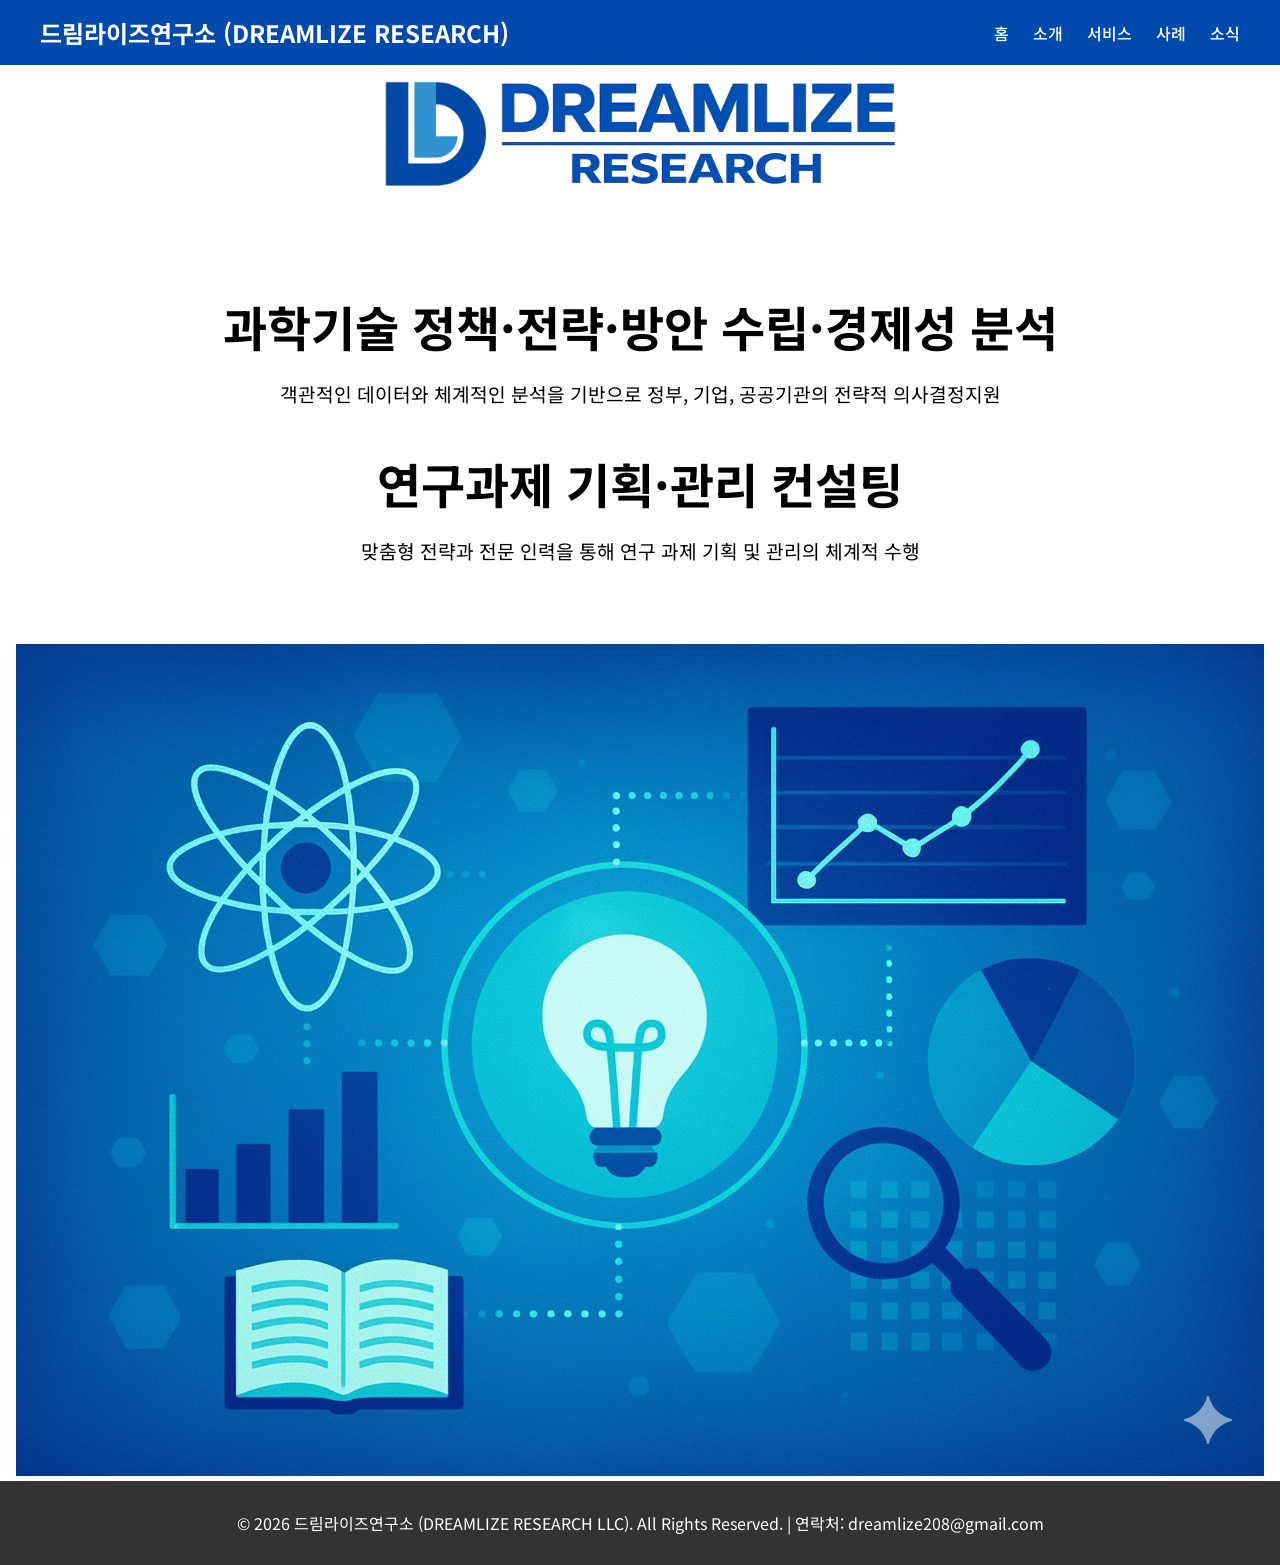
<file: index.html>
<!DOCTYPE html>
<html lang="ko">
<head>
<meta charset="UTF-8">
<meta name="viewport" content="width=device-width, initial-scale=1.0">
<title>드림라이즈연구소 | 정책·방안 수립, 연구과제 기획·관리 컨설팅</title>
<link href="https://fonts.googleapis.com/css2?family=Noto+Sans+KR&display=swap" rel="stylesheet">
<link rel="stylesheet" href="css/style.css">
</head>
<body>

<header>
  <div class="logo"> 드림라이즈연구소 (DREAMLIZE RESEARCH)</div>
  <nav>
    <a href="index.html">홈</a>
    <a href="about.html">소개</a>
    <a href="services.html">서비스</a>
    <a href="cases.html">사례</a>
    <a href="news.html">소식</a>
  </nav>
</header>

<p></p><p></p>
<center>
<img src="../img/로고_rev3.jpg" style="max-width:40%; height:auto;">  
</center>
  
<section class="banner">
  <h1>과학기술 정책·전략·방안 수립·경제성 분석</h1>
  <p>객관적인 데이터와 체계적인 분석을 기반으로 정부, 기업, 공공기관의 전략적 의사결정지원</p>
  <h1>연구과제 기획·관리 컨설팅</h1>
  <p>맞춤형 전략과 전문 인력을 통해 연구 과제 기획 및 관리의 체계적 수행</p>
</section>

<center>
<img src="../img/home.jpg" style="max-width:100%; height:auto;">  
</center>
  
<footer>
  &copy; 2026 드림라이즈연구소 (DREAMLIZE RESEARCH LLC). All Rights Reserved. | 연락처: dreamlize208@gmail.com
</footer>

<script src="js/script.js"></script>
</body>

</html>
</file>
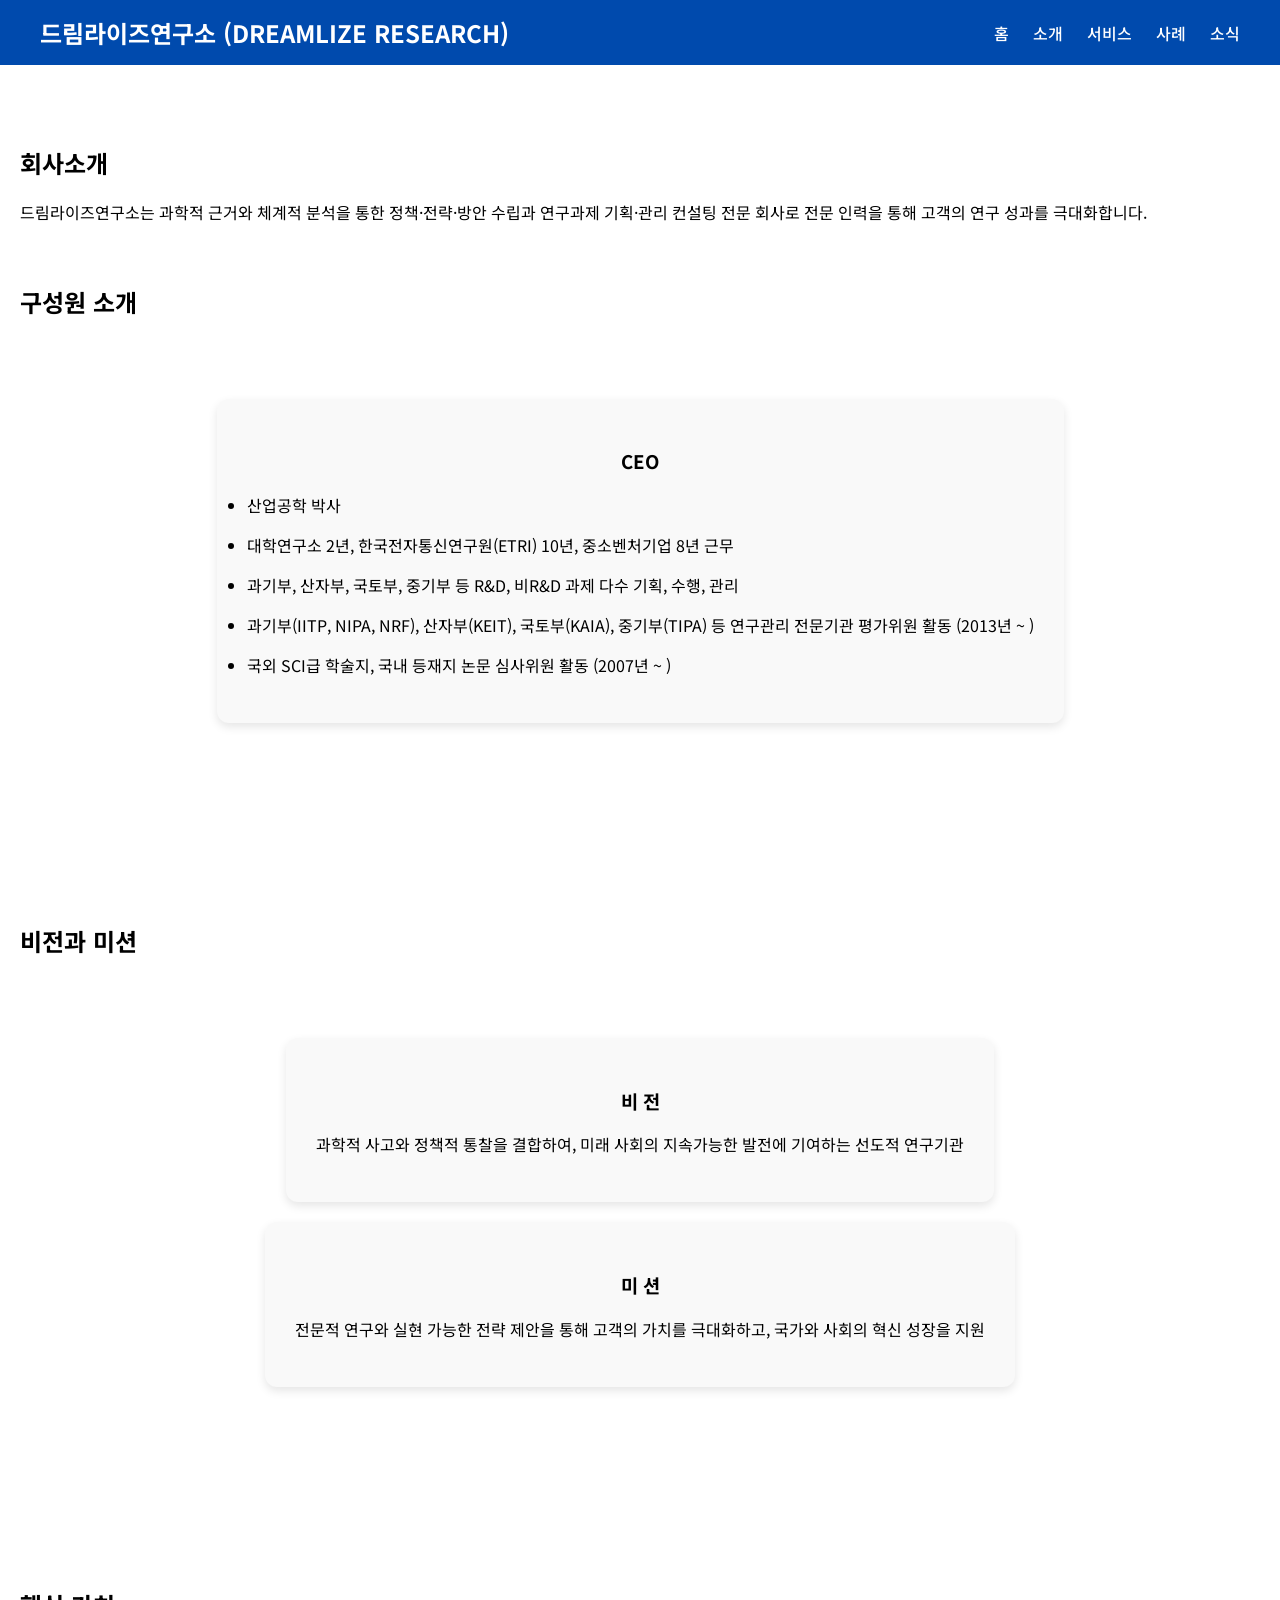
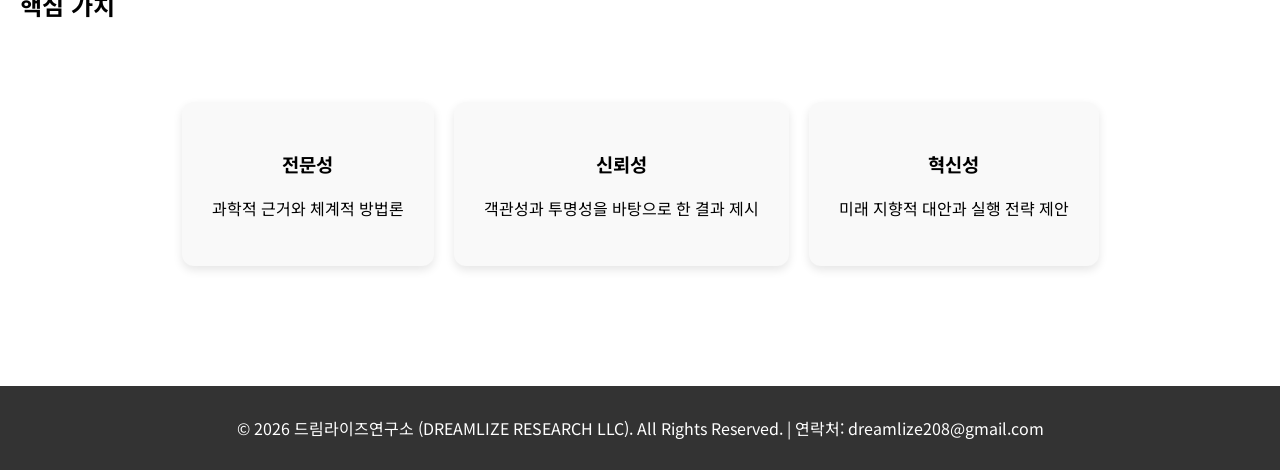
<file: about.html>
<!DOCTYPE html>
<html lang="ko">
<head>
<meta charset="UTF-8">
<meta name="viewport" content="width=device-width, initial-scale=1.0">
<title>드림라이즈연구소 | 소개</title>
<link href="https://fonts.googleapis.com/css2?family=Noto+Sans+KR&display=swap" rel="stylesheet">
<link rel="stylesheet" href="css/style.css">
</head>
<body>

<header>
  <div class="logo">드림라이즈연구소 (DREAMLIZE RESEARCH)</div>
  <nav>
    <a href="index.html">홈</a>
    <a href="about.html">소개</a>
    <a href="services.html">서비스</a>
    <a href="cases.html">사례</a>
    <a href="news.html">소식</a>
  </nav>
</header>

<section>
  <h2>회사소개</h2>
  <p>드림라이즈연구소는 과학적 근거와 체계적 분석을 통한 정책·전략·방안 수립과 연구과제 기획·관리 컨설팅 전문 회사로 전문 인력을 통해 고객의 연구 성과를 극대화합니다.</p>
  <br>
  <h2>구성원 소개</h2>
    <section class="services" id="organization">
      <div class="service-card fade-in">
        <h3>CEO</h3>
          <p align=left><ul><li align=left>산업공학 박사</li></ul></p>
          <p align=left><ul><li align=left>대학연구소 2년, 한국전자통신연구원(ETRI) 10년, 중소벤처기업 8년 근무</li></ul></p>
          <p align=left><ul><li align=left>과기부, 산자부, 국토부, 중기부 등 R&D, 비R&D 과제 다수 기획, 수행, 관리</li></ul></p>
          <p align=left><ul><li align=left>과기부(IITP, NIPA, NRF), 산자부(KEIT), 국토부(KAIA), 중기부(TIPA) 등 연구관리 전문기관 평가위원 활동 (2013년 ~ )</li></ul></p>
          <p align=left><ul><li align=left>국외 SCI급 학술지, 국내 등재지 논문 심사위원 활동 (2007년 ~ )</li></ul></p>
      </div>      
     </section>
</section>

<section>
  <h2>비전과 미션</h2>
    <section class="services" id="vision">
      <div class="service-card fade-in">
        <h3>비 전</h3>
        <p>과학적 사고와 정책적 통찰을 결합하여, 미래 사회의 지속가능한 발전에 기여하는 선도적 연구기관</p>
      </div>
      <div class="service-card fade-in">
        <h3>미 션</h3>
        <p>전문적 연구와 실현 가능한 전략 제안을 통해 고객의 가치를 극대화하고, 국가와 사회의 혁신 성장을 지원</p>
      </div>
  </section>
</section>

<section>
  <h2>핵심 가치</h2>
  <section class="services" id="values">
    <div class="service-card fade-in">
      <h3>전문성</h3>
      <p>과학적 근거와 체계적 방법론</p>
    </div>
    <div class="service-card fade-in">
      <h3>신뢰성</h3>
      <p>객관성과 투명성을 바탕으로 한 결과 제시</p>
    </div>
    <div class="service-card fade-in">
      <h3>혁신성</h3>
      <p>미래 지향적 대안과 실행 전략 제안</p>
    </div>
  </section>
</section>

<footer>
  &copy; 2026 드림라이즈연구소 (DREAMLIZE RESEARCH LLC). All Rights Reserved. | 연락처: dreamlize208@gmail.com
</footer>

<script src="js/script.js"></script>
</body>

</html>
</file>
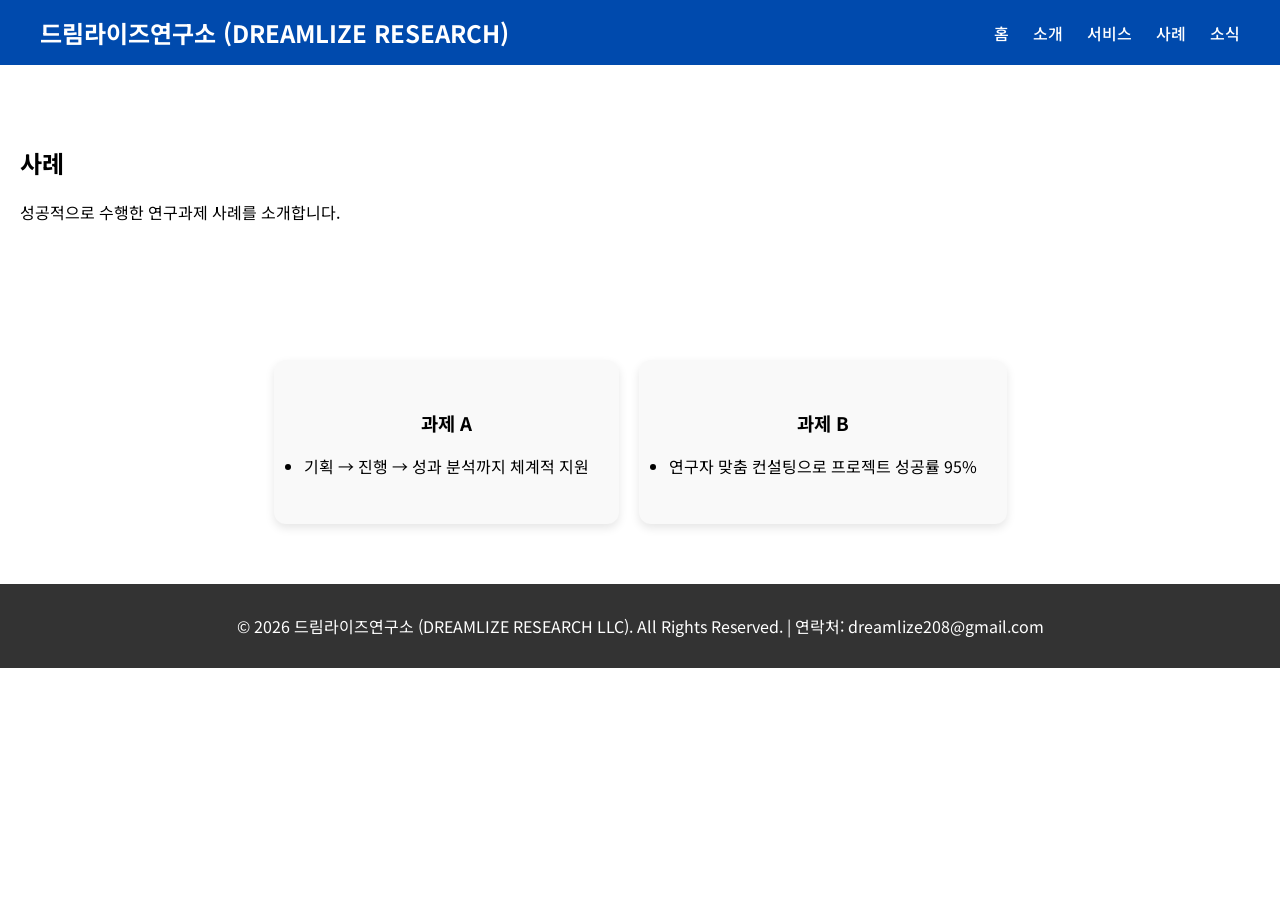
<file: cases.html>
<!DOCTYPE html>
<html lang="ko">
<head>
<meta charset="UTF-8">
<meta name="viewport" content="width=device-width, initial-scale=1.0">
<title>드림라이즈연구소 | 사례</title>
<link href="https://fonts.googleapis.com/css2?family=Noto+Sans+KR&display=swap" rel="stylesheet">
<link rel="stylesheet" href="css/style.css">
</head>
<body>

<header>
  <div class="logo">드림라이즈연구소 (DREAMLIZE RESEARCH)</div>
  <nav>
    <a href="index.html">홈</a>
    <a href="about.html">소개</a>
    <a href="services.html">서비스</a>
    <a href="cases.html">사례</a>
    <a href="news.html">소식</a>
  </nav>
</header>

<section>
  <h2>사례</h2>
  <p>성공적으로 수행한 연구과제 사례를 소개합니다.</p>
</section>

<section class="cases">
  <div class="case-card fade-in">
    <h3>과제 A</h3>
    <p align=left><ul><li align=left>기획 → 진행 → 성과 분석까지 체계적 지원</li></ul></p>
  </div>
  <div class="case-card fade-in">
    <h3>과제 B</h3>
    <p align=left><ul><li align=left>연구자 맞춤 컨설팅으로 프로젝트 성공률 95%</li></ul></p>
  </div>
</section>

<footer>
  &copy; 2026 드림라이즈연구소 (DREAMLIZE RESEARCH LLC). All Rights Reserved. | 연락처: dreamlize208@gmail.com
</footer>

<script src="js/script.js"></script>
</body>

</html>
</file>
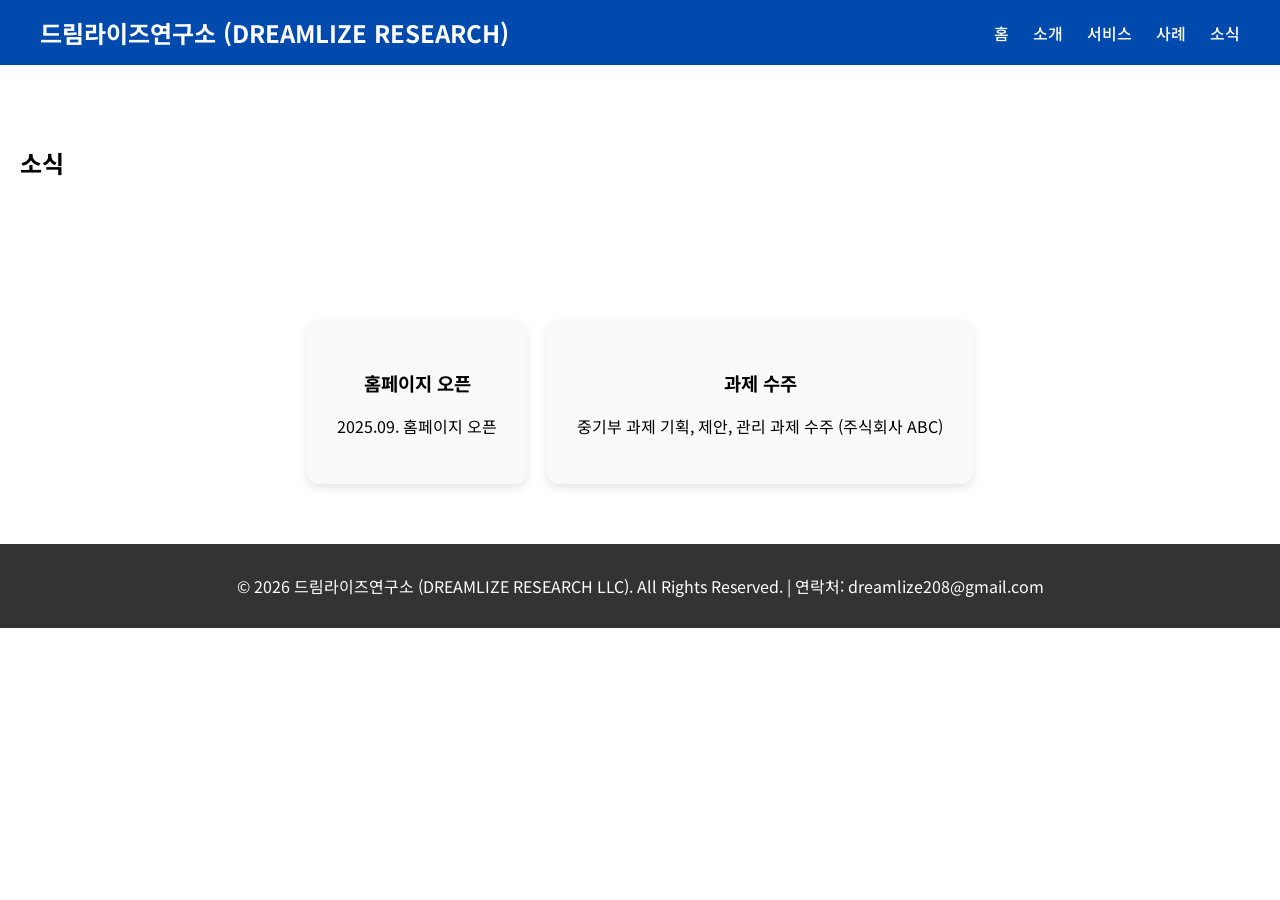
<file: news.html>
<!DOCTYPE html>
<html lang="ko">
<head>
<meta charset="UTF-8">
<meta name="viewport" content="width=device-width, initial-scale=1.0">
<title>드림라이즈연구소 | 소식</title>
<link href="https://fonts.googleapis.com/css2?family=Noto+Sans+KR&display=swap" rel="stylesheet">
<link rel="stylesheet" href="css/style.css">
</head>
<body>

<header>
  <div class="logo">드림라이즈연구소 (DREAMLIZE RESEARCH)</div>
  <nav>
    <a href="index.html">홈</a>
    <a href="about.html">소개</a>
    <a href="services.html">서비스</a>
    <a href="cases.html">사례</a>
    <a href="news.html">소식</a>
  </nav>
</header>

<section>
  <h2>소식</h2>
</section>

<section class="cases">
  <div class="case-card fade-in">
    <h3>홈페이지 오픈</h3>
    <p>2025.09. 홈페이지 오픈</p>
  </div>
  <div class="case-card fade-in">
    <h3>과제 수주</h3>
    <p>중기부 과제 기획, 제안, 관리 과제 수주 (주식회사 ABC)</p>
  </div>
</section>

<footer>
  &copy; 2026 드림라이즈연구소 (DREAMLIZE RESEARCH LLC). All Rights Reserved. | 연락처: dreamlize208@gmail.com
</footer>

<script src="js/script.js"></script>
</body>

</html>
</file>
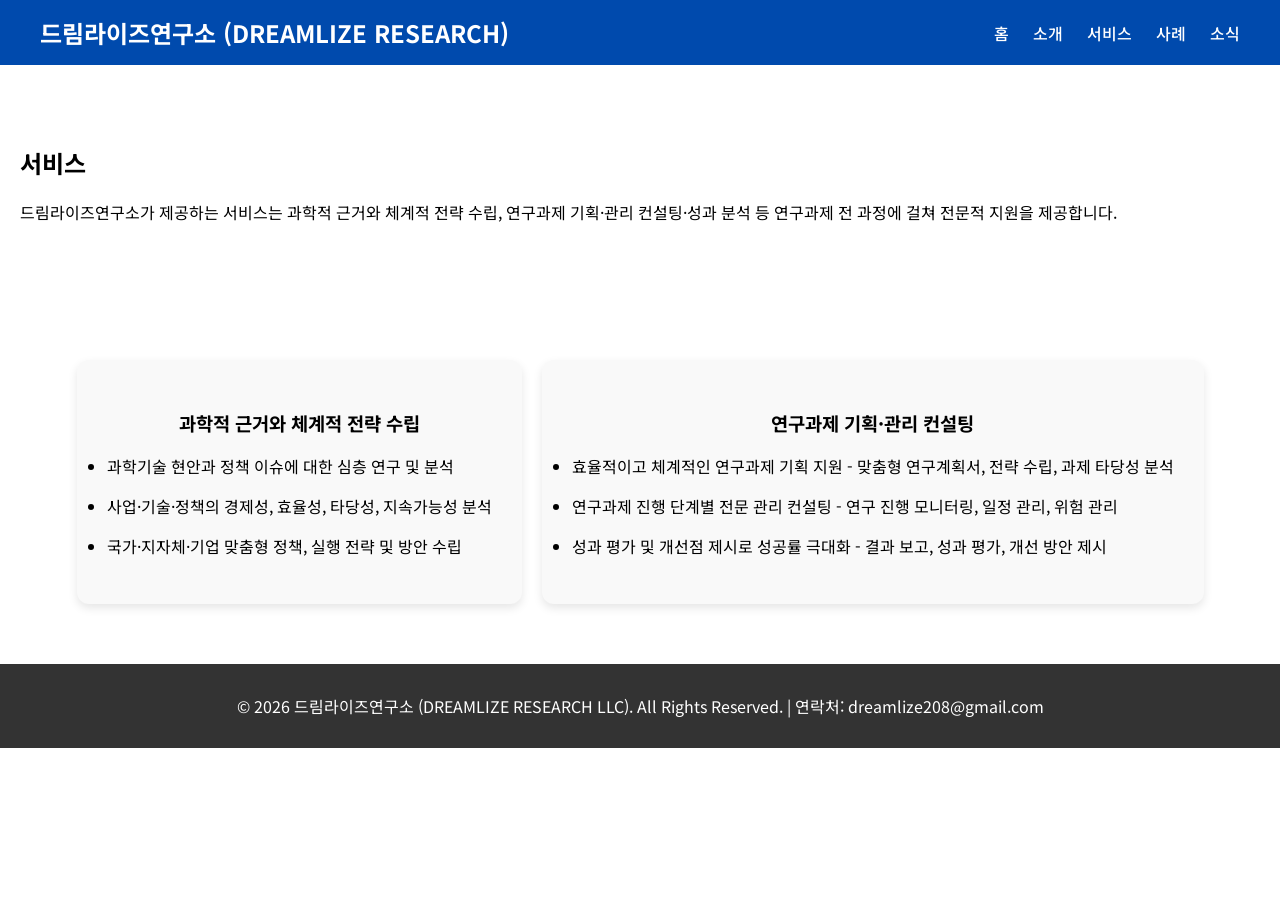
<file: services.html>
<!DOCTYPE html>
<html lang="ko">
<head>
<meta charset="UTF-8">
<meta name="viewport" content="width=device-width, initial-scale=1.0">
<title>드림라이즈연구소 | 서비스</title>
<link href="https://fonts.googleapis.com/css2?family=Noto+Sans+KR&display=swap" rel="stylesheet">
<link rel="stylesheet" href="css/style.css">
</head>
<body>

<header>
  <div class="logo">드림라이즈연구소 (DREAMLIZE RESEARCH)</div>
  <nav>
    <a href="index.html">홈</a>
    <a href="about.html">소개</a>
    <a href="services.html">서비스</a>
    <a href="cases.html">사례</a>
    <a href="news.html">소식</a>
  </nav>
</header>

<section>
  <h2>서비스</h2>
  <p>드림라이즈연구소가 제공하는 서비스는 과학적 근거와 체계적 전략 수립, 연구과제 기획·관리 컨설팅·성과 분석 등 연구과제 전 과정에 걸쳐 전문적 지원을 제공합니다.</p>
</section>

<section class="services" id="services">
  <div class="service-card fade-in">
    <h3>과학적 근거와 체계적 전략 수립</h3>
    <p align=left><ul><li align=left>과학기술 현안과 정책 이슈에 대한 심층 연구 및 분석</li></ul></p>
    <p align=left><ul><li align=left>사업·기술·정책의 경제성, 효율성, 타당성, 지속가능성 분석</li></ul></p>
    <p align=left><ul><li align=left>국가·지자체·기업 맞춤형 정책, 실행 전략 및 방안 수립</li></ul></p>
  </div>
  <div class="service-card fade-in">
    <h3>연구과제 기획·관리 컨설팅</h3>
    <p align=left><ul><li align=left>효율적이고 체계적인 연구과제 기획 지원 - 맞춤형 연구계획서, 전략 수립, 과제 타당성 분석</li></ul></p>
    <p align=left><ul><li align=left>연구과제 진행 단계별 전문 관리 컨설팅 - 연구 진행 모니터링, 일정 관리, 위험 관리</li></ul></p>
    <p align=left><ul><li align=left>성과 평가 및 개선점 제시로 성공률 극대화 - 결과 보고, 성과 평가, 개선 방안 제시</li></ul></p>
  </div>
</section>


<footer>
  &copy; 2026 드림라이즈연구소 (DREAMLIZE RESEARCH LLC). All Rights Reserved. | 연락처: dreamlize208@gmail.com
</footer>

<script src="js/script.js"></script>
</body>

</html>
</file>
<file: css/style.css>
body, html {
  margin:0; padding:0;
  font-family: 'Noto Sans KR', sans-serif;
  scroll-behavior: smooth;
}
a { text-decoration:none; color: inherit; }
ul { list-style:disc; padding:0; margin:0; }

header {
  background:#004aad; color:#fff;
  display:flex; justify-content:space-between; align-items:center;
  padding:15px 40px; position:sticky; top:0; z-index:1000;
}
header .logo { font-size:1.5rem; font-weight:bold; }
header nav a { margin-left:20px; color:#fff; font-weight:500; }

//.banner {
//  background:#e0f0ff url('../img/banner2.png') center/cover no-repeat;
//  color:#004aad; text-align:center;
//  padding:120px;
//}

.banner h1 { font-size:3rem; margin-bottom:10px; text-align:center}
.banner p { font-size:1.2rem; text-align:center}

section { padding:60px 20px; }
.services, .cases { display:flex; flex-wrap:wrap; justify-content:center; gap:20px; }
.service-card, .case-card {
  background:#f9f9f9; padding:30px; border-radius:12px; text-align:center;
  box-shadow:0 4px 10px rgba(0,0,0,0.1); transition: transform 0.3s;
}
.service-card:hover, .case-card:hover { transform: translateY(-5px); }

footer { background:#333; color:#fff; text-align:center; padding:30px 20px; }

.fade-in { opacity:0; transform:translateY(30px); transition: all 0.6s ease-out; }
.fade-in.appear { opacity:1; transform:translateY(0); }

@media(max-width:768px){
  header { flex-direction:column; }
  header nav { margin-top:10px; }
  .services, .cases { flex-direction:column; align-items:center; }

}
</file>
